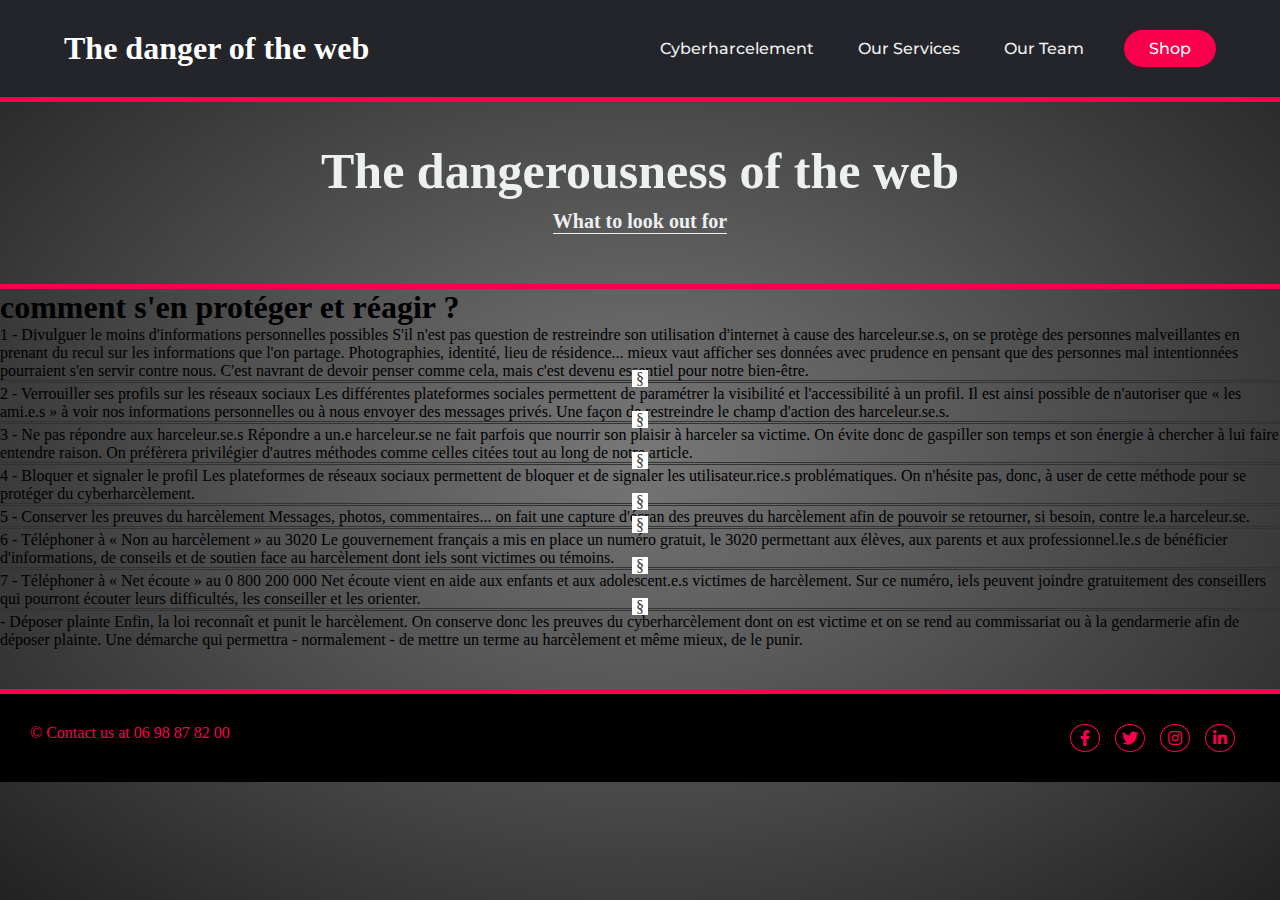
<file: src/DangerInWeb/DangerInWeb.html>
<html lang="fr">
<head>
    <meta charset="UTF-8">
    <meta name="viewport" content="width=device-width, initial-scale=1.0">
    <title>Prof Project</title>
    <meta charset="utf-8">
    <link rel="stylesheet" href="DangerInWeb.css">
    <link rel="stylesheet" href="https://use.fontawesome.com/releases/v5.13.0/css/all.css" />
</head>
<body>
    <header>
        <h1 class="logo"><a href="../HomePage/HomePage.html">The danger of the web</a></h1>
        <nav>
            <ul class="nav_links">
                <li><a class="nav_link" href="../Cyberharcelement/Cyberharcelement.html">Cyberharcelement</a></li>
                <li><a class="nav_link" href="../OurServices/OurServices.html">Our Services</a></li>
                <li><a class="nav_link" href="../OurTeam/OurTeam.html">Our Team</a></li>
            </ul>
        </nav>
        <a class="cta" href="../Shop/Shop.html"><button>Shop</button></a>
    </header>

    <div class="titre">
        <h1>The dangerousness of the web</h1>
        <h4>What to look out for</h4>
    </div>
    
    <h1>comment s'en protéger et réagir ?</h1>

    <p>1 - Divulguer le moins d'informations personnelles possibles
        S'il n'est pas question de restreindre son utilisation d'internet à cause des harceleur.se.s, on se protège des personnes malveillantes en prenant du recul sur les informations que l'on partage.
        
        Photographies, identité, lieu de résidence... mieux vaut afficher ses données avec prudence en pensant que des personnes mal intentionnées pourraient s'en servir contre nous. C'est navrant de devoir penser comme cela, mais c'est devenu essentiel pour notre bien-être.</p>

    <hr>
    <p>2 - Verrouiller ses profils sur les réseaux sociaux
        Les différentes plateformes sociales permettent de paramétrer la visibilité et l'accessibilité à un profil. Il est ainsi possible de n'autoriser que « les ami.e.s » à voir nos informations personnelles ou à nous envoyer des messages privés. Une façon de restreindre le champ d'action des harceleur.se.s.</p>
    <hr>
    <p>3 - Ne pas répondre aux harceleur.se.s
        Répondre a un.e harceleur.se ne fait parfois que nourrir son plaisir à harceler sa victime. On évite donc de gaspiller son temps et son énergie à chercher à lui faire entendre raison. On préfèrera privilégier d'autres méthodes comme celles citées tout au long de notre article.</p>
    <hr>
    <p>4 - Bloquer et signaler le profil
        Les plateformes de réseaux sociaux permettent de bloquer et de signaler les utilisateur.rice.s problématiques. On n'hésite pas, donc, à user de cette méthode pour se protéger du cyberharcèlement.</p>
    <hr>
    <p>5 - Conserver les preuves du harcèlement
        Messages, photos, commentaires... on fait une capture d'écran des preuves du harcèlement afin de pouvoir se retourner, si besoin, contre le.a harceleur.se.</p>
    <hr>
    <p>6 - Téléphoner à « Non au harcèlement » au 3020
        Le gouvernement français a mis en place un numéro gratuit, le 3020 permettant aux élèves, aux parents et aux professionnel.le.s de bénéficier d'informations, de conseils et de soutien face au harcèlement dont iels sont victimes ou témoins.</p>
    <hr>
    <p>7 - Téléphoner à « Net écoute » au 0 800 200 000
        Net écoute vient en aide aux enfants et aux adolescent.e.s victimes de harcèlement. Sur ce numéro, iels peuvent joindre gratuitement des conseillers qui pourront écouter leurs difficultés, les conseiller et les orienter.</p>
    <hr>
    <p>- Déposer plainte 
        Enfin, la loi reconnaît et punit le harcèlement. On conserve donc les preuves du cyberharcèlement dont on est victime et on se rend au commissariat ou à la gendarmerie afin de déposer plainte. Une démarche qui permettra - normalement - de mettre un terme au harcèlement et même mieux, de le punir.</p>

         <!-- Pied de page -->
  <footer>
    <p>&copy; Contact us at 06 98 87 82 00</p>
    <div class="social-media">
        <p><a href="https://www.facebook.com/"><i class="fab fa-facebook-f"></i></a></p>
        <p><a href="https://www.twitter.com/"><i class="fab fa-twitter"></i></a></p>
        <p><a href="https://www.instagram.com/"><i class="fab fa-instagram"></i></a></p>
        <p><a href="https://gb.linkedin.com/"><i class="fab fa-linkedin-in"></i></a></p>
    </div>
  </footer>
  <!-- Fin du pied de page -->
  
</body>
</html>
</file>
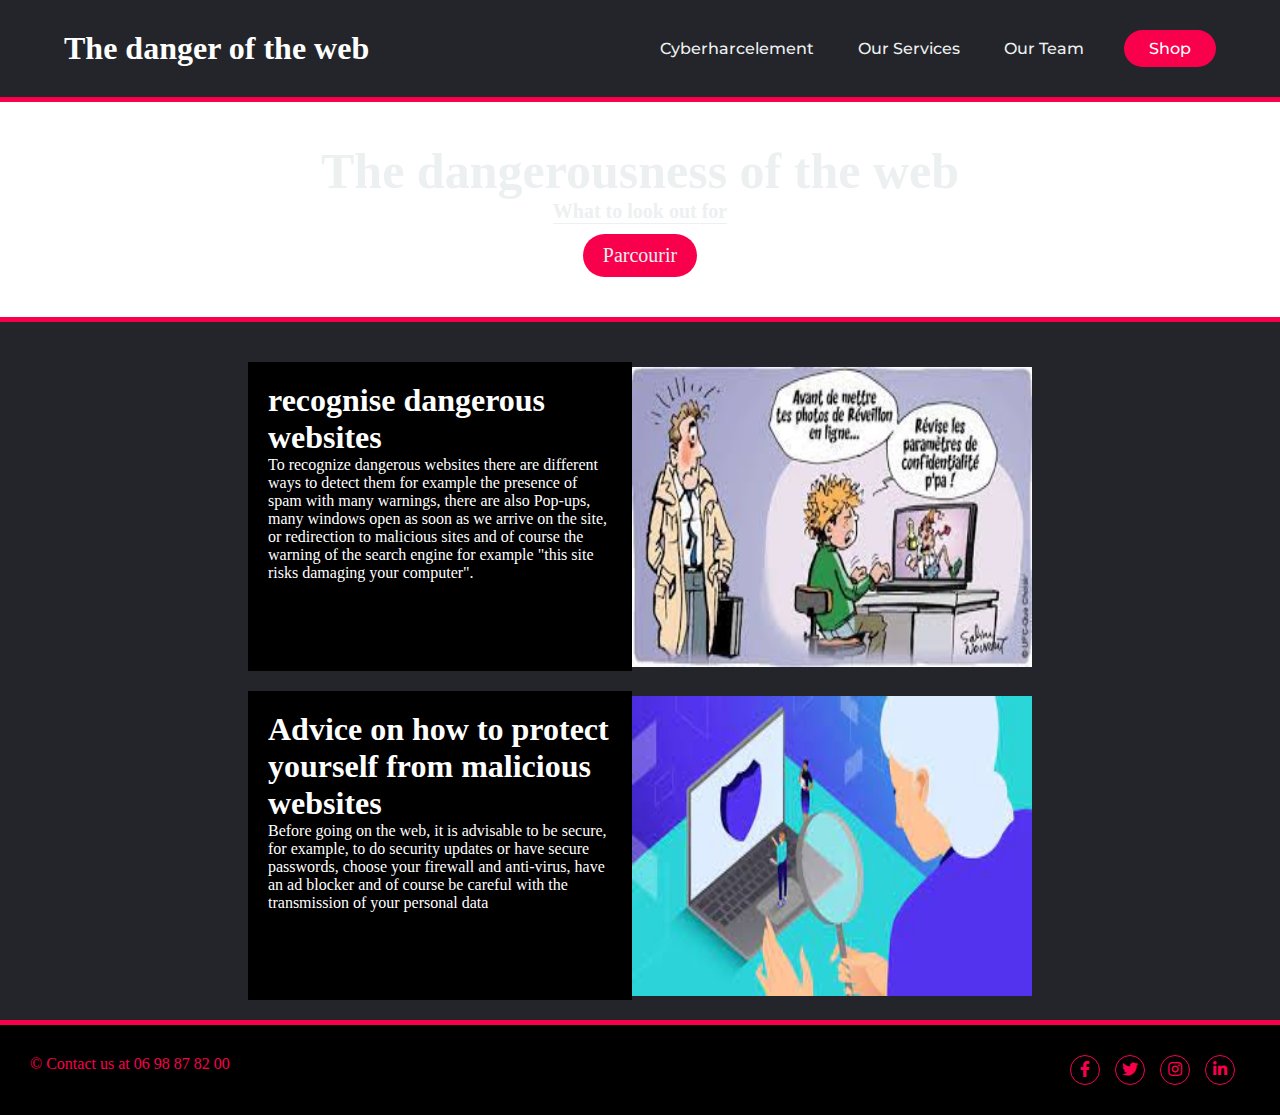
<file: src/HomePage/HomePage.html>
<!DOCTYPE html>
<html lang="en">
<head>
    <meta charset="UTF-8">
    <meta http-equiv="X-UA-Compatible" content="IE=edge">
    <meta name="description" content="">
    <meta name="viewport" content="width=device-width, initial-scale=1.0">
    <link rel="stylesheet" href="HomePage.css">
    <link rel="stylesheet" href="https://use.fontawesome.com/releases/v5.13.0/css/all.css" />
    <title>Test navbar</title>
</head>
<body>
    <header>
        <h1 class="logo"><a href="../HomePage/HomePage.html">The danger of the web</a></h1>
        <nav>
            <ul class="nav_links">
                <li><a class="nav_link" href="../Cyberharcelement/Cyberharcelement.html">Cyberharcelement</a></li>
                <li><a class="nav_link" href="../OurServices/OurServices.html">Our Services</a></li>
                <li><a class="nav_link" href="../OurTeam/OurTeam.html">Our Team</a></li>
            </ul>
        </nav>
        <a class="cta" href="../Shop/Shop.html"><button>Shop</button></a>
    </header>

    <div class="titre">
        <h1>The dangerousness of the web</h1>
        <h4>What to look out for</h4>
        <a href="../DangerInWeb/DangerInWeb.html"><button>Parcourir</button></a>
    </div>

    <section class="main" id="produits">
        <div class="content">
            <div class="card">
                <div class="left">
                    <h1>recognise dangerous websites</h1>
                    <p>To recognize dangerous websites there are different ways to detect them
                        for example the presence of spam with many warnings,
                         there are also Pop-ups, many windows open as soon as we arrive on the site, or redirection to malicious sites
                         and of course the warning of the search engine for example "this site risks damaging your computer".</p>
                </div>
                <div class="right">
                    <img src="[data-uri]" alt="">
                </div>
            </div>

            <div class="card">
                <div class="left">
                    <h1>Advice on how to protect yourself from malicious websites</h1>
                    <p>Before going on the web, it is advisable to be secure, for example, to do security updates
                        or have secure passwords, choose your firewall and anti-virus, have an ad blocker and 
                       of course be careful with the transmission of your personal data </p>
                </div>
                <div class="right">
                    <img src="[data-uri]" alt="">
                </div>
            </div>
        </div>
    </section>

     <!-- Pied de page -->
  <footer>
    <p>&copy; Contact us at 06 98 87 82 00</p>
    <div class="social-media">
        <p><a href="https://www.facebook.com/"><i class="fab fa-facebook-f"></i></a></p>
        <p><a href="https://www.twitter.com/"><i class="fab fa-twitter"></i></a></p>
        <p><a href="https://www.instagram.com/"><i class="fab fa-instagram"></i></a></p>
        <p><a href="https://gb.linkedin.com/"><i class="fab fa-linkedin-in"></i></a></p>
    </div>
  </footer>
  <!-- Fin du pied de page -->
  
</body>
</html>
</file>
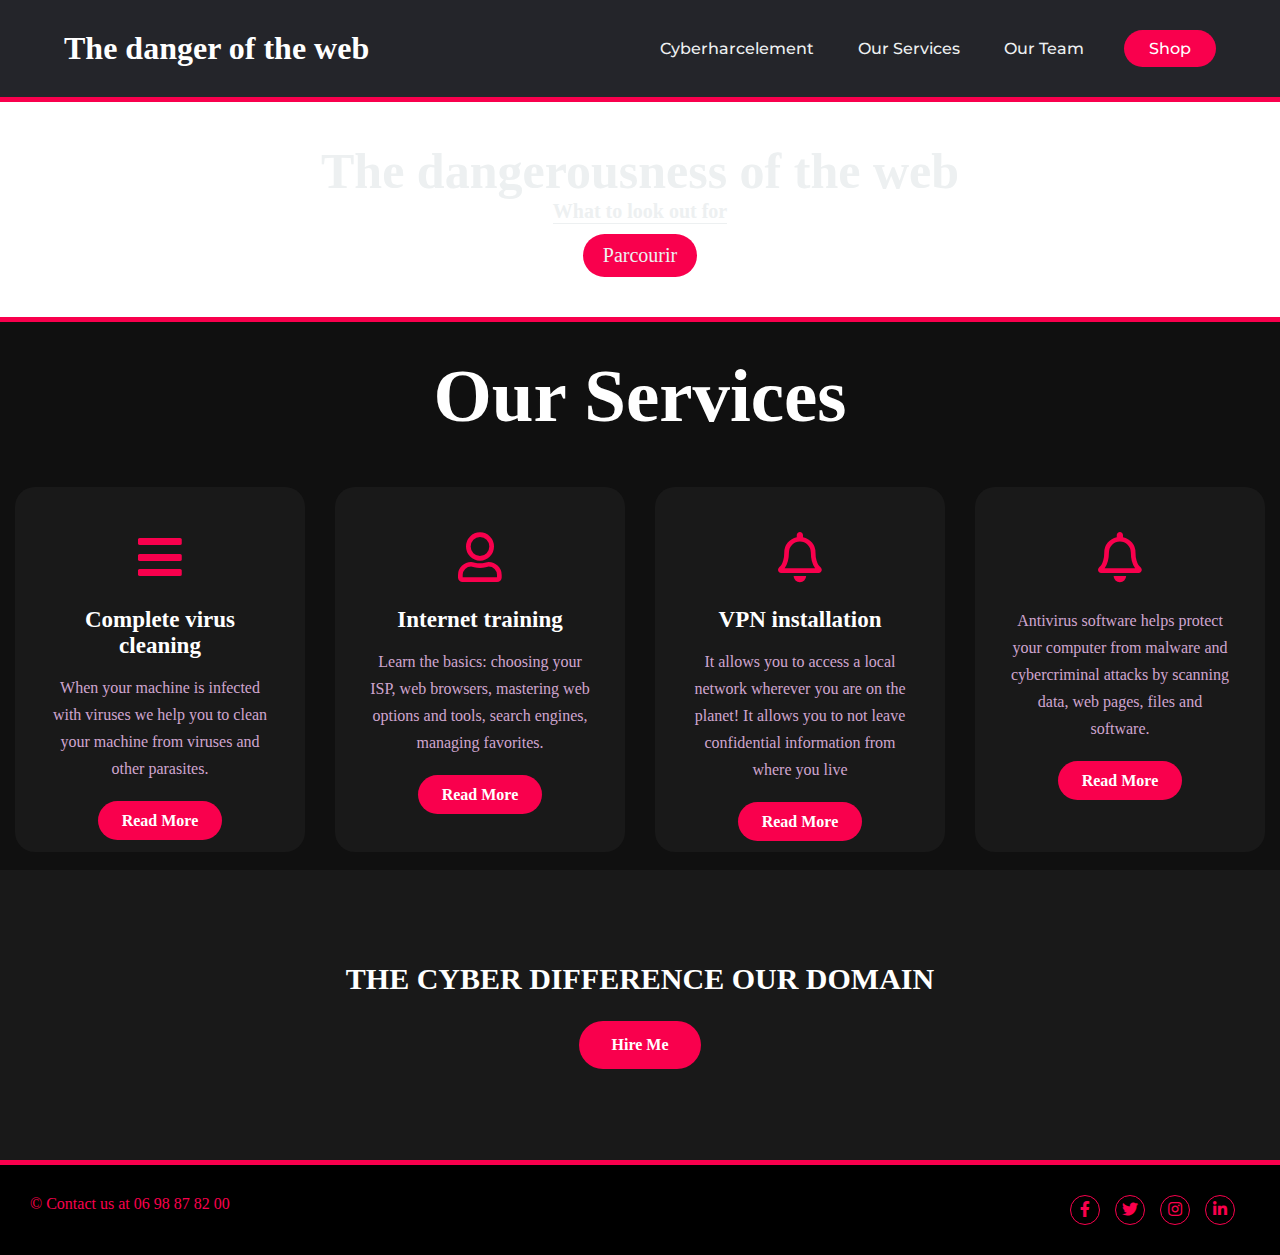
<file: src/OurServices/OurServices.html>
<!DOCTYPE html>
<html lang="en">
<head>
    <meta charset="UTF-8">
    <meta http-equiv="X-UA-Compatible" content="IE=edge">
    <meta name="description" content="">
    <meta name="viewport" content="width=device-width, initial-scale=1.0">
    <link rel="stylesheet" href="OurServices.css">
    <link rel="stylesheet" href="https://use.fontawesome.com/releases/v5.13.0/css/all.css" />
    <title>Test navbar</title>
</head>
<body>
    <header>
        <h1 class="logo"><a href="../HomePage/HomePage.html">The danger of the web</a></h1>
        <nav>
            <ul class="nav_links">
                <li><a class="nav_link" href="../Cyberharcelement/Cyberharcelement.html">Cyberharcelement</a></li>
                <li><a class="nav_link" href="../OurServices/OurServices.html">Our Services</a></li>
                <li><a class="nav_link" href="../OurTeam/OurTeam.html">Our Team</a></li>
            </ul>
        </nav>
        <a class="cta" href="../Shop/Shop.html"><button>Shop</button></a>
    </header>

    <div class="titre">
        <h1>The dangerousness of the web</h1>
        <h4>What to look out for</h4>
        <a href="../DangerInWeb/DangerInWeb.html"><button>Parcourir</button></a>
    </div>

    <!-------------------------ourservices----------------------->

    <div class="service">
        <div class="title">
            <h2>Our Services</h2>
        </div>

        <div class="box">
            <div class="card">
                <i class="fas fa-bars"></i>
                <h5>Complete virus cleaning</h5>
                <div class="pra">
                    <p> When your machine is infected with viruses we help you to clean your machine from viruses and other parasites.

                    <p style="text-align: center;">
                        <a class="button" href="#">Read More</a>
                    </p>
                </div>
            </div>

            <div class="card">
                <i class="far fa-user"></i>
                <h5>Internet training</h5>
                <div class="pra">
                    <p>Learn the basics: choosing your ISP, web browsers, mastering web options and tools, search engines, managing favorites.
                    </p>

                    <p style="text-align: center;">
                        <a class="button" href="#">Read More</a>
                    </p>
                </div>
            </div>

            <div class="card">
                <i class="far fa-bell"></i>
                <h5>VPN installation</h5>
                <div class="pra">
                    <p>It allows you to access a local network wherever you are on the planet! It allows you to not leave confidential information from where you live</p>

                    <p style="text-align: center;">
                        <a class="button" href="#">Read More</a>
                    </p>
                </div>
            </div>

            <div class="card">
                <i class="far fa-bell"></i>
                <h5></h5>
                <div class="pra">
                    <p>Antivirus software helps protect your computer from malware and cybercriminal attacks by scanning data, web pages, files and software.</p>

                    <p style="text-align: center;">
                        <a class="button" href="#">Read More</a>
                    </p>
                </div>
            </div>
        </div>
    </div>

    <!------Contact Me------>
    <div class="contact-me">
        <p>THE CYBER DIFFERENCE OUR DOMAIN</p>
        <a class="button-two" href="#">Hire Me</a>
    </div>

        <!-------------------------ourservices fin----------------------->

    <!-- Pied de page -->
  <footer>
    <p>&copy; Contact us at 06 98 87 82 00</p>
    <div class="social-media">
      <p><a href="https://www.facebook.com/"><i class="fab fa-facebook-f"></i></a></p>
      <p><a href="https://www.twitter.com/"><i class="fab fa-twitter"></i></a></p>
      <p><a href="https://www.instagram.com/"><i class="fab fa-instagram"></i></a></p>
      <p><a href="https://gb.linkedin.com/"><i class="fab fa-linkedin-in"></i></a></p>
    </div>
  </footer>
  <!-- Fin du pied de page -->
    
</body>
</html>
</file>
<file: src/DangerInWeb/DangerInWeb.css>
@import url('https://fonts.googleapis.com/css2?family=Montserrat:wght@500&display=swap');

/* Header */

* {
    box-sizing: border-box;
    margin: 0;
    padding: 0;
}
body {
    background: radial-gradient(#777,#222);
}
li, .nav_link, button {
    font-family: "Montserrat", sans-serif;
    font-weight: 500;
    font-size: 16px;
    color: #edf0f1;
    text-decoration: none;
}
a {
    color: white;
    text-decoration: none;
}
header {
    display: flex;
    justify-content: flex-end;
    align-items: center;
    padding: 30px 5%;
    border-bottom:solid 5px #f9004d;
    background-color: #24252a;
}
.logo {
    cursor: pointer;
    margin-right: auto;
    color: #edf0f1;
}
.nav_links {
    list-style: none;
}
.nav_links li {
    display: inline-block;
    padding: 0px 20px;
}
.nav_links li a {
    transition: all 0.3s ease 0s;
}
.nav_links li a:hover {
    color: #f9004d;
}
.cta button{
    margin-left: 20px;
    padding: 9px 25px;
    color: white;
    background-color: #f9004d;
    border: none;
    border-radius: 50px;
    cursor: pointer;
    transition: all 0.3s ease 0s;
}
button:hover {
    background-color: transparent;
    border: 2px solid #f9004d;
}

/* Fin Header */

/* Tête de Page */


.titre{
    display: flex;
    flex-direction: column;
    align-items: center;
    background: url('https://c8.alamy.com/compfr/2hx49ph/hacker-voler-des-donnees-donnees-numeriques-abstraites-sur-fond-d-ecran-noir-concept-de-cyber-securite-du-systeme-en-attaque-ecran-d-ordinateur-avec-hac-2hx49ph.jpg');
    background-size: cover;
    color: #edf0f1;
    padding: 40px;
    border-bottom:solid 5px #f9004d;
}
.titre h1{
    font-family: 'Playfair Display', serif;
    font-size: 50px;
    background: none;
}
.titre h4{
    margin-top: 10px;
    margin-bottom: 10px;
    font-size: 20px;
    text-align: center;
    border-bottom: 1px solid #edf0f1;
    background: none;
}

/* Fin Tête de Page */

.main{
    margin-top: 40px;
    display: flex;
    flex-direction: column;
    align-items: center;
}
.main .content .card{
    display: flex;
    flex-wrap: wrap;
    justify-content: center;
    margin-bottom:20px;
}
.main .content .card .left{
   flex: 0 0 30%;
   padding: 20px;
   background-color:black;
   color:#fff;
}
.main .content .card .right img{
    height:300px;
    width: 400px;
    margin-top: 5px;
}

footer{
    margin-top: 40px;
    border-top: 5px solid #6f6f6f;
    background-color: rgb(0, 0, 0);
    color: #fff;
    padding: 30px 100px;;
}
footer h1{
    font-family: 'Playfair Display', serif;
    border-bottom: 1px solid white;
    width: 20%;
    padding-bottom: 5px;
}
footer .services{
    margin-top: -10px;
    display:flex;
    flex-wrap:wrap;
}
footer .services .service{
    margin-right: 30px;
}
footer .services .service p{
    max-width: 300px;
}
footer #contact{
    color: rgb(181, 181, 181);
}

@media screen and (max-width:680px){
    nav .onglets {
        margin-left: 0px;
        margin-bottom: 20px;
    }
    .main .card {
        margin: 10px;
    }
    .main .content .card .right img{
        height:200px;
        width: 100%;
        margin-top: -0px;
    }
    .main .content .card{
        display: block;
    }
    footer{
        padding: 30px;
    }
}

/* Pied de page */
footer {
    border-top: 5px solid #f9004d;
    background-color: #000;
    padding: 30px;
    color: #f9004d;
    display: flex;
    flex-wrap:wrap;
    justify-content: space-between;
  }
  footer .social-media{
    display: flex;
  }
  footer .social-media p{
    margin-right: 15px;
    border: 1px solid #f9004d;
    border-radius: 100%;
    padding: 5px;
    text-align:center;
    width: 30px;
    cursor:pointer;
  }

  hr {
    border: none;
    border-top: 3px double #333;
    color: #333;
    overflow: visible;
    text-align: center;
    height: 5px;
}

hr:after {
    background: #fff;
    content: '§';
    padding: 0 4px;
    position: relative;
    top: -13px;
}
i {
    color: #f9004d;
}
  /* Fin du pied de page */
</file>
<file: src/HomePage/HomePage.css>
@import url('https://fonts.googleapis.com/css2?family=Montserrat:wght@500&display=swap');

/* Header */

* {
    box-sizing: border-box;
    margin: 0;
    padding: 0;
    
}
li, .nav_link, button {
    font-family: "Montserrat", sans-serif;
    font-weight: 500;
    font-size: 16px;
    color: #edf0f1;
    text-decoration: none;
}
a {
    color: white;
    text-decoration: none;
}
header {
    display: flex;
    justify-content: flex-end;
    align-items: center;
    padding: 30px 5%;
    border-bottom:solid 5px #f9004d;
    background-color: #24252a;
}
.logo {
    cursor: pointer;
    margin-right: auto;
    color: #edf0f1;
}
.nav_links {
    list-style: none;
}
.nav_links li {
    display: inline-block;
    padding: 0px 20px;
}
.nav_links li a {
    transition: all 0.3s ease 0s;
}
.nav_links li a:hover {
    color: #f9004d;
}
.cta button{
    margin-left: 20px;
    padding: 9px 25px;
    color: white;
    background-color: #f9004d;
    border: none;
    border-radius: 50px;
    cursor: pointer;
    transition: all 0.3s ease 0s;
}
button:hover {
    background-color: transparent;
    border: 2px solid #f9004d;
}

/* Fin Header */

/* Tête de Page */


.titre{
    display: flex;
    flex-direction: column;
    align-items: center;
    background: url('https://c8.alamy.com/compfr/2hx49ph/hacker-voler-des-donnees-donnees-numeriques-abstraites-sur-fond-d-ecran-noir-concept-de-cyber-securite-du-systeme-en-attaque-ecran-d-ordinateur-avec-hac-2hx49ph.jpg');
    background-size: cover;
    color: #edf0f1;
    padding: 40px;
    border-bottom:solid 5px #f9004d;
}
.titre h1{
    font-family: 'Playfair Display', serif;
    font-size: 50px;
    background: none;
}
.titre h4{
    margin-top: 0px;
    margin-bottom: 10px;
    font-size: 20px;
    text-align: center;
    border-bottom: 1px solid #edf0f1;
    background: none;
}
.titre button{
    padding: 10px 20px;
    background-color: #f9004d;
    color: #edf0f1;
    border:none;
    outline:none;
    font-size: 20px;
    font-family: 'Playfair Display', serif;
    border-radius: 50px;
    cursor: pointer;
    transition: all 0.3s ease 0s;
}
.titre button:hover {
    background-color: #ca0342;
}

/* Fin Tête de Page */

/* Texte */

.main{
    border-top: 40px solid #24252a;
    display: flex;
    flex-direction: column;
    align-items: center;
    background-color: #24252a;
}
.main .content .card{
    display: flex;
    flex-wrap: wrap;
    justify-content: center;
    margin-bottom:20px;
}
.main .content .card .left{
   flex: 0 0 30%;
   padding: 20px;
   background-color:black;
   color:#fff;
}
.main .content .card .right img{
    height:300px;
    width: 400px;
    margin-top: 5px;
}



@media screen and (max-width:680px){
    nav .onglets {
        margin-left: 0px;
        margin-bottom: 20px;
    }
    .main .card {
        margin: 10px;
    }
    .main .content .card .right img{
        height:200px;
        width: 100%;
        margin-top: -0px;
    }
    .main .content .card{
        display: block;
    }
}

/* Pied de page */
footer {
    border-top: 5px solid #f9004d;
    background-color: #000;
    padding: 30px;
    color: #f9004d;
    display: flex;
    flex-wrap:wrap;
    justify-content: space-between;
  }
  footer .social-media{
    display: flex;
  }
  footer .social-media p{
    margin-right: 15px;
    border: 1px solid #f9004d;
    border-radius: 100%;
    padding: 5px;
    text-align:center;
    width: 30px;
    cursor:pointer;
  }
i {
    color: #f9004d;
}
  /* Fin du pied de page */
</file>
<file: src/OurServices/OurServices.css>
@import url('https://fonts.googleapis.com/css2?family=Montserrat:wght@500&display=swap');

/* Header */

* {
    box-sizing: border-box;
    margin: 0;
    padding: 0;
    
}
li, .nav_link, button {
    font-family: "Montserrat", sans-serif;
    font-weight: 500;
    font-size: 16px;
    color: #edf0f1;
    text-decoration: none;
}
a {
    color: white;
    text-decoration: none;
}
header {
    display: flex;
    justify-content: flex-end;
    align-items: center;
    padding: 30px 5%;
    border-bottom:solid 5px #f9004d;
    background-color: #24252a;
}
.logo {
    cursor: pointer;
    margin-right: auto;
    color: #edf0f1;
}
.nav_links {
    list-style: none;
}
.nav_links li {
    display: inline-block;
    padding: 0px 20px;
}
.nav_links li a {
    transition: all 0.3s ease 0s;
}
.nav_links li a:hover {
    color: #f9004d;
}
.cta button{
    margin-left: 20px;
    padding: 9px 25px;
    color: white;
    background-color: #f9004d;
    border: none;
    border-radius: 50px;
    cursor: pointer;
    transition: all 0.3s ease 0s;
}
button:hover {
    background-color: transparent;
    border: 2px solid #f9004d;
}

/* Fin Header */

/* Tête de Page */


.titre{
    display: flex;
    flex-direction: column;
    align-items: center;
    background: url('https://c8.alamy.com/compfr/2hx49ph/hacker-voler-des-donnees-donnees-numeriques-abstraites-sur-fond-d-ecran-noir-concept-de-cyber-securite-du-systeme-en-attaque-ecran-d-ordinateur-avec-hac-2hx49ph.jpg');
    background-size: cover;
    color: #edf0f1;
    padding: 40px;
    border-bottom:solid 5px #f9004d;
}
.titre h1{
    font-family: 'Playfair Display', serif;
    font-size: 50px;
    background: none;
}
.titre h4{
    margin-top: 0px;
    margin-bottom: 10px;
    font-size: 20px;
    text-align: center;
    border-bottom: 1px solid #edf0f1;
    background: none;
}
.titre button{
    padding: 10px 20px;
    background-color: #f9004d;
    color: #edf0f1;
    border:none;
    outline:none;
    font-size: 20px;
    font-family: 'Playfair Display', serif;
    border-radius: 50px;
    cursor: pointer;
    transition: all 0.3s ease 0s;
}
.titre button:hover {
    background-color: #ca0342;
}

/* Fin Tête de Page */

/* Body */

.service{
    background: #101010;
    width: 100%;
    padding: 1px 0px;
}
.title h2{
    color: white;
    font-size: 75px;
    width: 1130px;
    margin: 30px auto;
    text-align: center;
}
.box{
    display: flex;
    justify-content: center;
    align-items: center;
    min-height: 400px;
}
.card{
    height: 365px;
    width: 335px;
    padding: 20px 35px;
    background: #191919;
    border-radius: 20px;
    margin: 15px;
    position: relative;
    overflow: hidden;
    text-align: center;
}
.card i{
    font-size: 50px;
    display: block;
    text-align: center;
    margin: 25px 0px;
    color: #f9004d;

}
h5{
    color: white;
    font-size: 23px;
    margin-bottom: 15px;
}
.pra p{
    color: #fcfc;
    font-size: 16px;
    line-height: 27px;
    margin-bottom: 25px;
}
.card .button{
    background-color:#f9004d;
    color: white;
    text-decoration: none;
    border: 2px solid transparent;
    font-weight: bold;
    padding: 9px 22px;
    border-radius: 30px;
    transition: .4s; 
}
.card .button:hover{
    background-color: transparent;
    border: 2px solid #f9004d;
    cursor: pointer;
}
.contact-me{
    width: 100%;
    height: 290px;
    background: #191919;
    display: flex;
    align-items: center;
    flex-direction: column;
    justify-content: center;
}
.contact-me p{
    color: white;
    font-size: 30px;
    font-weight: bold;
    margin-bottom: 25px;
}
.contact-me .button-two{
    background-color:#f9004d;
    color: white;
    text-decoration: none;
    border: 2px solid transparent;
    font-weight: bold;
    padding: 13px 30px;
    border-radius: 30px;
    transition: .4s; 
}
.contact-me .button-two:hover{
    background-color: transparent;
    border: 2px solid #f9004d;
    cursor: pointer;
}

/* Fin Body */

/* Pied de page */
footer {
    border-top: 5px solid #f9004d;
    background-color: #000;
    padding: 30px;
    color: #f9004d;
    display: flex;
    flex-wrap:wrap;
    justify-content: space-between;
  }
  footer .social-media{
    display: flex;
  }
  footer .social-media p{
    margin-right: 15px;
    border: 1px solid #f9004d;
    border-radius: 100%;
    padding: 5px;
    text-align:center;
    width: 30px;
    cursor:pointer;
  }
i {
    color: #f9004d;
}
  /* Fin du pied de page */
</file>
